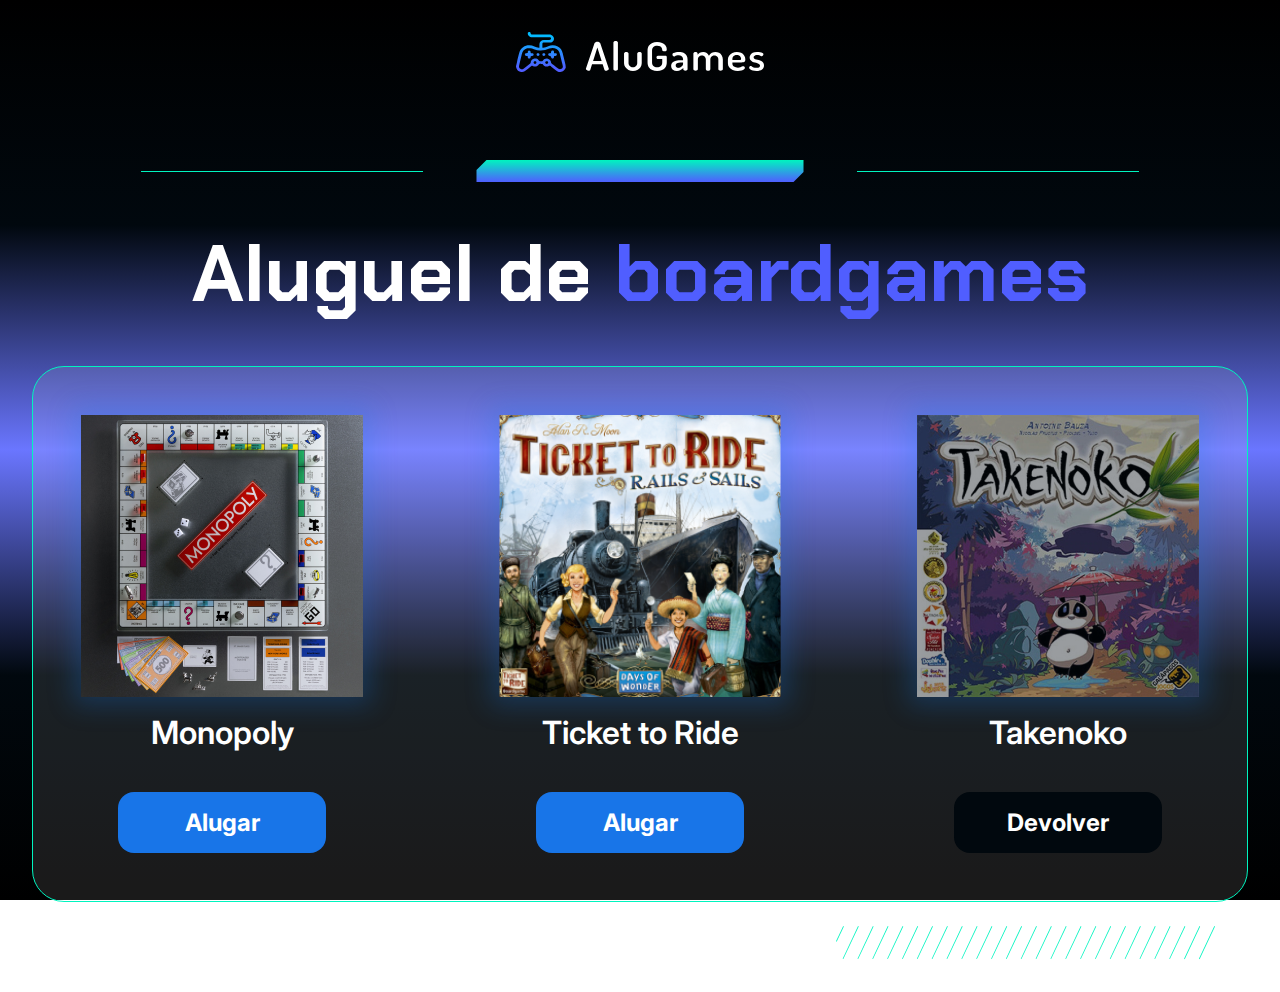
<file: alugames/index.html>
<!DOCTYPE html>
<html lang="en">

<head>
    <meta charset="UTF-8">
    <meta name="viewport" content="width=device-width, initial-scale=1.0">
    <title>AluGames</title>
    <link rel="stylesheet" href="css/main.css">
</head>

<body class="body">
    <main class="container main">
        <img src="img/logo.svg" alt="Logo AluGames">
        <section class="divisor">
            <div class="divisor__line"></div>
            <img src="img/fade_bar.svg" alt="Visual bar" class="divisor__bar">
            <div class="divisor__line"></div>
        </section>
        <h1 class="page-title">Aluguel de <span class="page-title__emphasis">boardgames</span></h1>
        <section class="dashboard">
            <ul class="dashboard__items">
                <li class="dashboard__items__item" id="game-1">
                    <div class="dashboard__item__img">
                        <img src="img/monopoly.png" alt="Capa jogo Monopoly">
                    </div>
                    <p class="dashboard__item__name">Monopoly</p>
                    <a onclick="alterarStatus(1)" class="dashboard__item__button">Alugar</a>
                </li>
                <li class="dashboard__items__item" id="game-2">
                    <div class="dashboard__item__img">
                        <img src="img/ticket_to_ride.png" alt="Capa jogo Ticket to Ride">
                    </div>
                    <p class="dashboard__item__name">Ticket to Ride</p>
                    <a onclick="alterarStatus(2)" class="dashboard__item__button">Alugar</a>
                </li>
                <li class="dashboard__items__item" id="game-3">
                    <div class="dashboard__item__img dashboard__item__img--rented">
                        <img src="img/takenoko.png" alt="Capa jogo Takenoko">
                    </div>
                    <p class="dashboard__item__name">Takenoko</p>
                    <a onclick="alterarStatus(3)"
                        class="dashboard__item__button dashboard__item__button--return">Devolver</a>
                </li>
            </ul>
        </section>
        <img src="img/hachuras.svg" alt="Visual hachuras" class="hachuras">
    </main>

    <script src="js/app.js"></script>
</body>

</html>
</file>
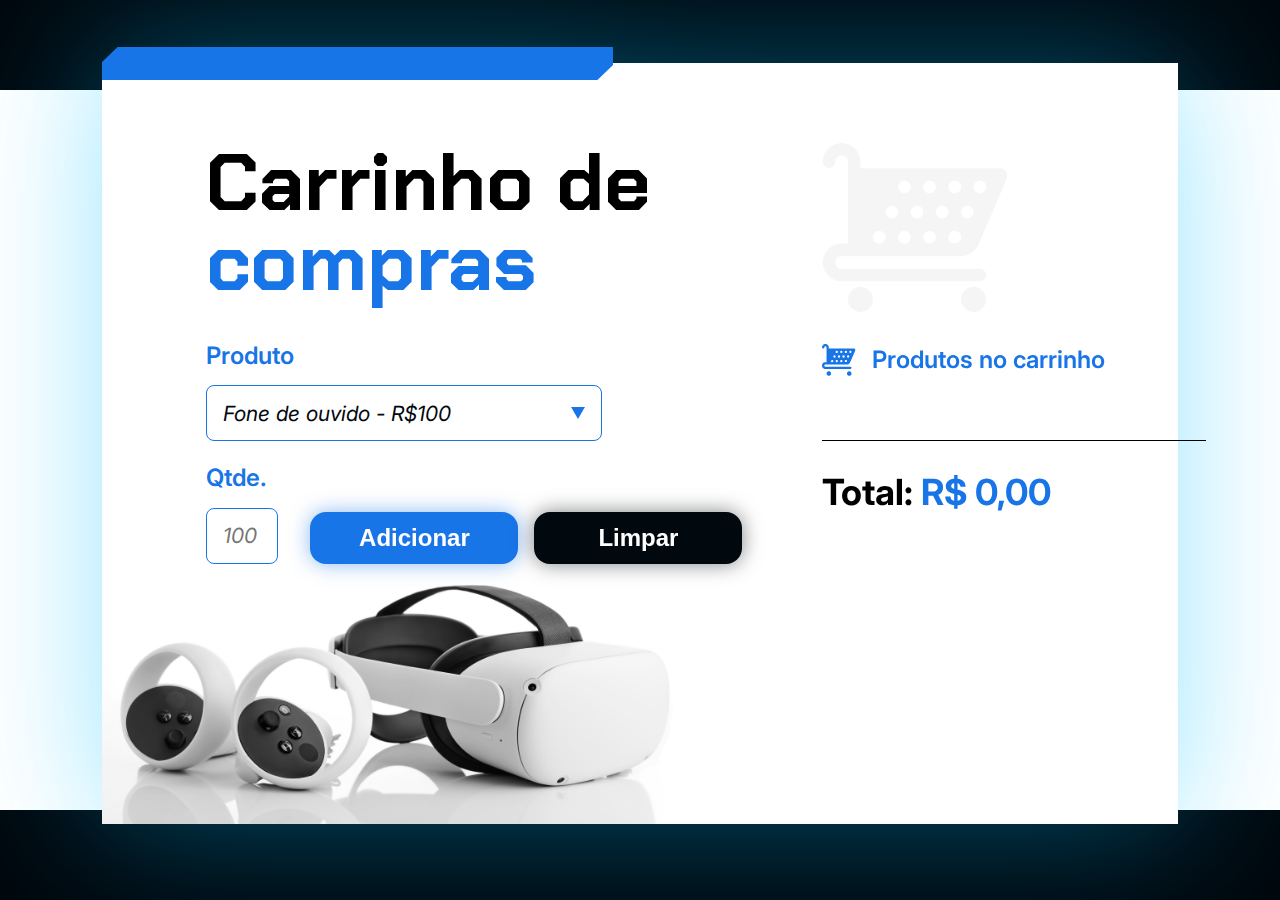
<file: carrinho-compras/index.html>
<!DOCTYPE html>
<html lang="en">

<head>
  <meta charset="UTF-8">
  <meta name="viewport" content="width=device-width, initial-scale=1.0">

  <link rel="preconnect" href="https://fonts.googleapis.com">
  <link rel="preconnect" href="https://fonts.gstatic.com" crossorigin>
  <link href="https://fonts.googleapis.com/css2?family=Chakra+Petch:wght@700&family=Inter:wght@400;600;700&display=swap"
    rel="stylesheet">
  <link rel="stylesheet" href="style.css">

  <title>Carrinho de compras</title>
</head>

<body>
  <main class="conteudo-principal">
    <div class="grafismo-azul"></div>
    <section class="adicionar-produto">
      <h1 class="titulo">
        Carrinho de <span class="texto-azul">compras</span>
      </h1>

      <form class="formulario">
        <label class="campo-grupo">
          <span class="texto-medio-azul">Produto</span>
          <select class="produto-input" name="produto" id="produto">
            <option value="Fone de ouvido - R$100">Fone de ouvido - R$100</option>
            <option value="Celular - R$1400">Celular - R$1400</option>
            <option value="Oculus VR - R$5000">Oculus VR - R$5000</option>
          </select>
          </div>
        </label>

        <section class="parte-inferior">
          <label class="campo-grupo">
            <span class="texto-medio-azul">Qtde.</span>
            <input class="quantidade-input" id="quantidade" type="number" placeholder="100">
          </label>

          <section class="botoes-wrapper">
            <button onclick="adicionar()" type="button" class="botao-form botao-adicionar">Adicionar</button>
            <button onclick="limpar()" type="button" class="botao-form botao-limpar">Limpar</button>
          </section>
        </section>
      </form>
    </section>
    <section class="carrinho">
      <img src="./assets/carrinho-cinza.svg" alt="Imagem de um carrinho de compras cinza">

      <div class="titulo-wrapper">
        <img src="./assets/icone-carrinho.svg" alt="ícone de carrinho">

        <h2 class="carrinho__titulo">Produtos no carrinho</h2>
      </div>

      <section class="carrinho__produtos" id="lista-produtos">
        <section class="carrinho__produtos__produto">
          <span class="texto-azul">1x</span> Celular <span class="texto-azul">R$1400</span>
        </section>
      </section>

      <div class="divisoria"></div>

      <p class="carrinho__total">
        Total: <span class="texto-azul" id="valor-total">R$1400</span>
      </p>
    </section>
  </main>

  <script src="js/app.js"></script>
</body>

</html>
</file>
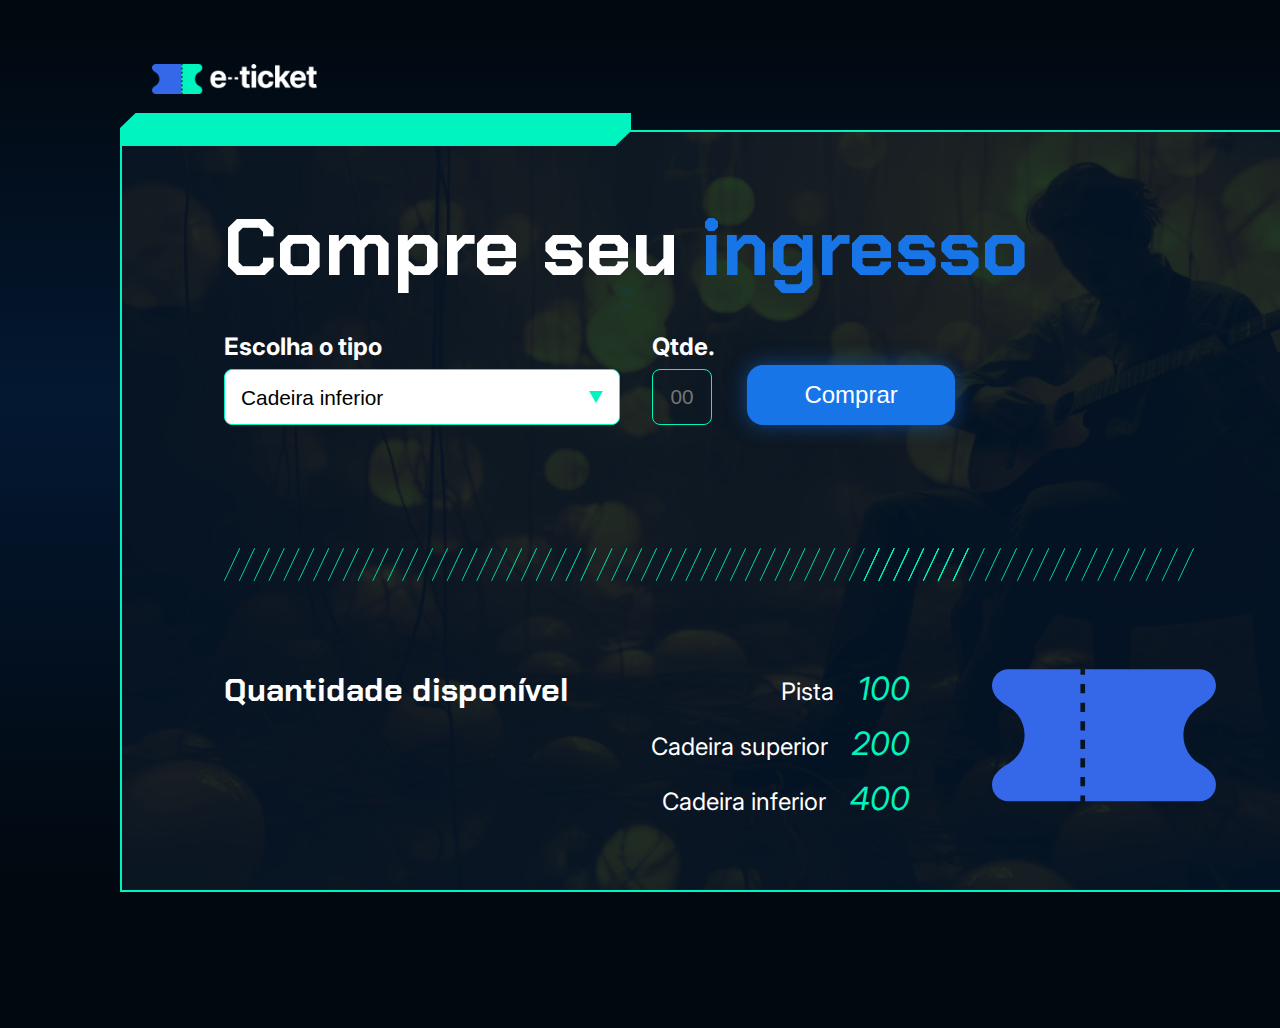
<file: ingresso/index.html>
<!DOCTYPE html>
<html lang="pt-BR">

<head>
    <meta charset="UTF-8">
    <meta name="viewport" content="width=device-width, initial-scale=1.0">
    <link rel="preconnect" href="https://fonts.googleapis.com">
    <link rel="preconnect" href="https://fonts.gstatic.com" crossorigin>
    <link href="https://fonts.googleapis.com/css2?family=Chakra+Petch:wght@700&family=Inter:wght@400;700&display=swap" rel="stylesheet">
    <link rel="stylesheet" href="./styles/_reset.css">
    <link rel="stylesheet" href="./styles/style.css">
    <title>e-Ticket</title>
</head>

<body>
    <header>
        <img class="logo" src="./assets/PNG/Logo e-tricket.png" alt="Logo">
    </header>
    <main class="container">

        <div class="grafismo"></div>
        <h1>Compre seu <span>ingresso</span></h1>
        <form action="">
            <label class="input-group">
                Escolha o tipo
                <select name="tipo-ingresso" id="tipo-ingresso">
                    <option value="inferior">Cadeira inferior</option>
                    <option value="superior">Cadeira superior</option>
                    <option value="pista">Pista</option>
                </select>
            </label>
            <label class="input-group">Qtde.
                <input type="number" id="qtd" placeholder="00" min="1" max="10">
            </label>
            <button onclick="main()" type="button">Comprar</button>
        </form>
        <img class="hachuras" src="./assets/SVG/Hachuras.svg" alt="">
        <section>
            <h2>Quantidade disponível</h2>

            <ul class="lista">
                <li>Pista<span id="qtd-pista">100</span></li>
                <li>Cadeira superior<span id="qtd-superior">200</span></li>
                <li>Cadeira inferior<span id="qtd-inferior">400</span></li>
                
            </ul>
            <img src="./assets/Ingresso.svg" alt="">
        </section>
    </main>

    <script src="js/app.js"></script>
</body>

</html>
</file>
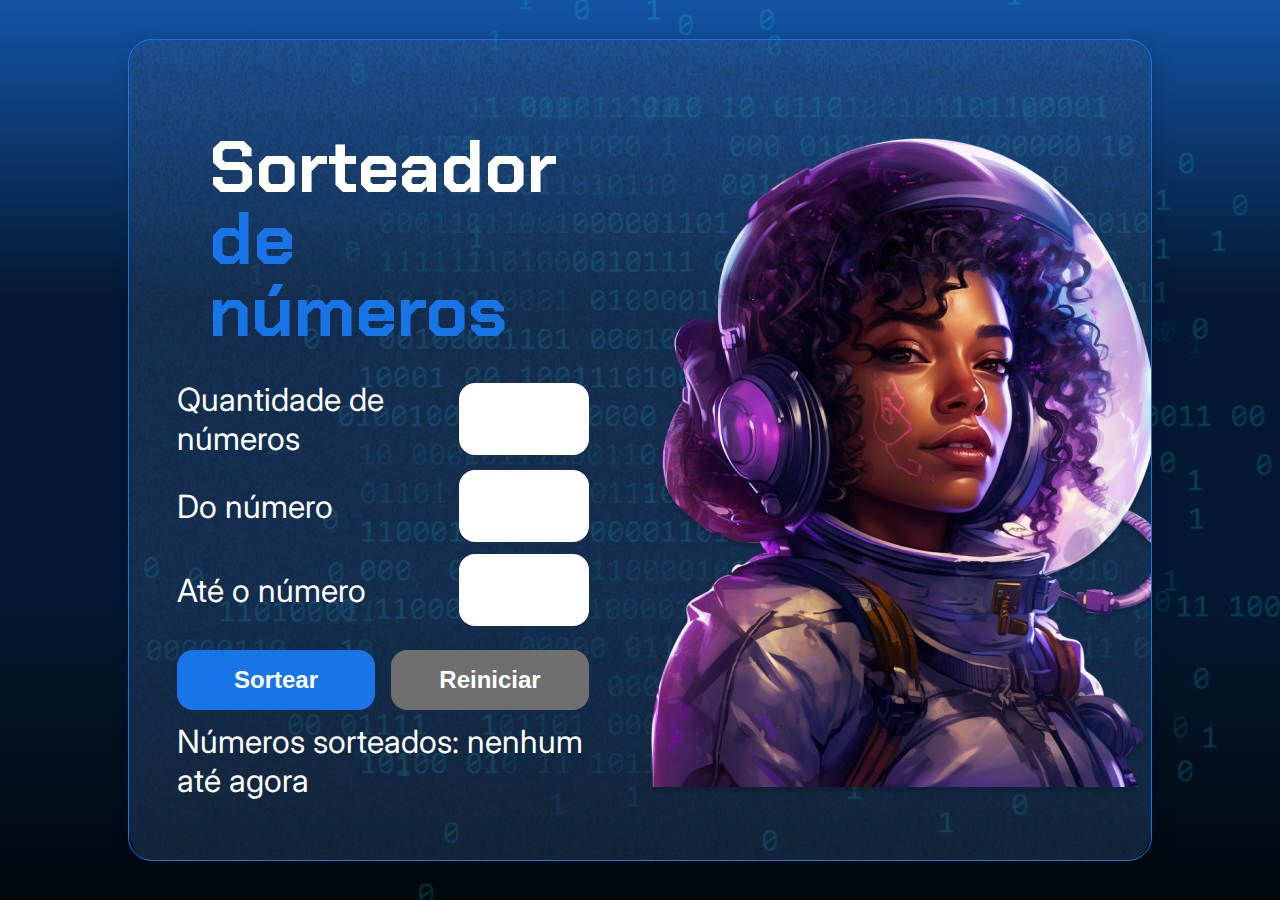
<file: sorteador-numeros/index.html>
<!DOCTYPE html>
<html lang="pt-br">

<head>
    <meta charset="UTF-8">
    <meta name="viewport" content="width=device-width, initial-scale=1.0">
    <link rel="preconnect" href="https://fonts.googleapis.com">
    <link rel="preconnect" href="https://fonts.gstatic.com" crossorigin>
    <link href="https://fonts.googleapis.com/css2?family=Chakra+Petch:wght@700&family=Inter:wght@400;700&display=swap" rel="stylesheet">
    <link rel="stylesheet" href="style.css">
    <title>Sorteador de números</title>
</head>

<body>
    <div class="container">
        <div class="container__conteudo">
            <div class="container__informacoes">
                <div class="container__texto">
                    <h1>Sorteador<span class="container__texto-azul"> de números</span></h1>

                    <div class="container__campo">
                        <label class="texto__paragrafo">Quantidade de números</label>
                        <input class="container__input" id="quantidade" type="number" min="1">
                    </div>
                    
                    <div class="container__campo">
                        <label class="texto__paragrafo">Do número</label>
                        <input class="container__input" id="de" type="number" min="1">
                    </div>
                    
                    <div class="container__campo">
                        <label class="texto__paragrafo">Até o número</label>
                        <input class="container__input" id="ate" type="number" min="1">
                    </div>
                </div>
                
                <div class="chute container__botoes">
                    <button onclick="sortear()" id="btn-sortear" class="container__botao">Sortear</button>
                    <button onclick="reiniciar()" id="btn-reiniciar" class="container__botao-desabilitado" >Reiniciar</button>
                </div>

                <div class="container__texto" id="resultado">
                    <label class="texto__paragrafo">Números sorteados:  nenhum até agora</label>
                </div>
            </div>

            <img src="./img/ia.png" alt="Uma pessoa com capacete de astronauta" class="container__imagem-pessoa" />
        </div>
    </div>

    <script src="app.js" defer></script>
</body>

</html>
</file>
<file: carrinho-compras/style.css>
* {
  margin: 0;
  padding: 0;
  box-sizing: border-box;
}

body {
  min-height: 100vh;
  height: auto;
  background: linear-gradient(to bottom,
      #01080E 10%,
      #FFF 10%,
      #FFF 90%,
      #01080E 90%);
  padding: 7vh 8vw 5vh;
  font-family: 'Inter', sans-serif;
  font-size: 16px;
}

button {
  background: inherit;
  color: inherit;
  border: 0;
}

select {
  appearance: none;
}

input[type="number"]::-webkit-outer-spin-button,
input[type="number"]::-webkit-inner-spin-button {
    -webkit-appearance: none;
    margin: 0;
}

input[type="number"] {
    appearance: textfield;
}

.texto-medio-azul {
  color: var(--Light-Blue, #1875E8);
  font-size: 1.5rem;
  font-style: normal;
  font-weight: 600;
  line-height: 110%; /* 1.65rem */
}

.conteudo-principal {
  filter: drop-shadow(0px 0px 70px rgba(2, 189, 255, 0.40));
  min-height: 100%;
  padding: 5rem 6.5rem;
  
  display: grid;
  grid-template-columns: 1.375fr 1fr;
  column-gap: 5rem;

  background: white url('./assets/oculos.png') no-repeat bottom left;
  background-size: auto 40%;

  position: relative;
  background-position: left bottom -40px;
}

.grafismo-azul {
  position: absolute;
  width: 31.9375rem;
  height: 2.0625rem;
  background-image: url('./assets/grafismo-azul.svg');
  top: -1rem;
}

.titulo {
  font-family: 'Chakra Petch', sans-serif;
  font-size: 5rem;
  font-style: normal;
  font-weight: 700;
  line-height: 100%;
  margin-bottom: 2.5rem;
}

.texto-azul {
  color: #1875E8;
}

.formulario {
  display: flex;
  flex-direction: column;
  align-items: flex-start;
  gap: 1.5rem;
}

.formulario .campo-grupo {
  display: flex;
  flex-direction: column;
  align-items: flex-start;
  gap: 1rem;
}

.produto-input {
  width: 24.75rem;
  height: 3.5rem;
  padding: 1rem;
  border-radius: 0.5rem;
  border: 1px solid var(--Light-Blue, #1875E8);

  color: var(--Void, #01080E);
  font-family: Inter;
  font-size: 1.3125rem;
  font-style: italic;
  font-weight: 400;
  line-height: 110%;
  
  background: url('./assets/arrow-down.svg') no-repeat right 1rem top 50%;
}

.dropdown {
  width: 3.375rem;
  height: 3.5rem;
  padding: 1rem;
  justify-content: center;
  align-items: center;
  gap: 0.625rem;
  border-radius: 0rem 0.5rem 0.5rem 0rem;
  border: 1px solid var(--Light-Blue, #1875E8);
  cursor: pointer;
}

.formulario > .parte-inferior {
  display: flex;
  align-items: flex-end;
  gap: 2rem;
}

.quantidade-input {
  display: flex;
  height: 3.5rem;
  padding: 1rem;
  width: 4.5rem;
  border-radius: 0.5rem;
  border: 1px solid var(--Light-Blue, #1875E8);

  color: var(--Void, #01080E);
  font-family: Inter;
  font-size: 1.3125rem;
  font-style: italic;
  font-weight: 400;
  line-height: 110%;
}

.botoes-wrapper {
  display: flex;
  align-items: flex-end;
  gap: 1rem;
}

.botao-form {
  display: flex;
  flex-direction: column;
  justify-content: center;
  align-items: center;
  width: 13rem;
  height: 3.25rem;
  padding: 1rem 1.5rem;
  gap: 0.625rem;
  border-radius: 1rem;
  cursor: pointer;
}

.botao-adicionar {
  background: var(--Light-Blue, #1875E8);
  box-shadow: 0px 0px 20px 0px rgba(24, 117, 232, 0.50);

  color: var(--Branco, #FFF);
  font-size: 1.5rem;
  font-weight: 700;
  line-height: normal;
}

.botao-limpar {
  border-radius: 1rem;
  background: var(--Void, #01080E);
  box-shadow: 0px 0px 20px 0px rgba(1, 8, 14, 0.50);

  color: var(--Branco, #FFF);
  font-size: 1.5rem;
  font-weight: 700;
  line-height: normal;
}

.carrinho {
  display: flex;
  width: 24rem;
  flex-direction: column;
  align-items: flex-start;
  gap: 2rem;
}

.titulo-wrapper {
  display: flex;
  align-items: center;
  gap: 1rem;
}

.carrinho__titulo {
  color: var(--Light-Blue, #1875E8);
  font-family: Inter;
  font-size: 1.5rem;
  font-style: normal;
  font-weight: 600;
  line-height: 110%; /* 1.65rem */
}

.carrinho__produtos {
  display: flex;
  flex-direction: column;
  align-items: flex-start;
  gap: 1rem;
}

.carrinho__produtos__produto {
  font-size: 1.3125rem;
  font-style: italic;
  font-weight: 400;
  line-height: 110%; /* 1.44375rem */
}

.divisoria {
  width: 24rem;
  height: 0.0625rem;
  background: #000;
}

.carrinho__total {
  font-size: 2.25rem;
  font-weight: 700;
  line-height: 110%; /* 2.475rem */
}

.adicionar-produto {
  padding-bottom: 180px;
}
</file>
<file: ingresso/styles/style.css>
body {
    width: 1440px;
    height: 100vh;
    background: linear-gradient(180deg, rgba(1, 8, 14, 1) 1%, rgba(4, 24, 50, 1) 39%, rgba(1, 8, 14, 1) 88%);
    margin: 5% auto;
    color: #fff;
}

header {
    width: 1200px;
    margin: 2rem auto;
}

header .logo {
    width: 196.8px;
    padding-left: 2rem;
}

main.container {
    width: 1200px;
    height: auto;
    border: 2px solid #00F4BF;
    margin: 0 auto;
    padding: 4.5rem 6.38rem;
    background-image: url('../assets/PNG/Imagem\ com\ borda.png');
    background-size: cover;
    position: relative;
}

main.container .grafismo {
    background: url('../assets/SVG/Grafismo\ verde.svg');
    width: 31.9375rem;
    height: 2.0625rem;
    position: absolute;
    top: -19px;
    left: -2px;
}

main.container h1 {
    font-family: 'Chakra Petch', sans-serif;
    font-size: 5rem;
    line-height: 110%;
}

main.container h1 span {
    color: #1875E8;
}

form {
    display: flex;
    align-items: flex-end;
    gap: 2rem;
    margin: 2.5rem 0;
}

form .input-group {
    display: flex;
    flex-direction: column;
    align-items: flex-start;
    gap: .5rem;

    font-family: 'Inter', sans-serif;
    font-weight: 700;
    font-size: 1.5rem;
}

form .input-group select,
form .input-group input {
    background: none;
    color: white;
    border: 1px solid #00F4BF;
    border-radius: .5rem;
    height: 3.5rem;
    padding: .5rem 1rem;
    font-size: 1.3rem;
}

form .input-group select {
    width: 24.75rem;
    appearance: none;
    background: url('../assets/PNG/Arrow\ down.png') no-repeat right 1rem top 50%;
    color: black;
    background-color: white;
}

form .input-group input {
    width: 60px;
}

form .input-group input::placeholder {
    text-align: center;
}

form button {
    color: white;
    font-size: 1.5rem;
    border: none;
    background-color: #1875E8;
    padding: 1rem 1.5rem;
    border-radius: 1rem;
    width: 13rem;
    box-shadow: 0px 0px 20px 0px rgba(24, 117, 232, 0.50);
    cursor: pointer;
}

.hachuras {
    margin: 5.19rem 0;
}

.container section {
    display: flex;
    justify-content: space-between;
    align-items: flex-start;
    align-self: stretch;
}

.container section h2 {
    font-size: 2rem;
}

.container section ul {
    display: flex;
    flex-direction: column;
    align-items: flex-end;
    gap: 1rem;

    font-size: 1.5rem;
    font-family: 'Inter', sans-serif;
    font-weight: 400;
}

.container section ul li span {
    color: #00F4BF;
    font-style: italic;
    font-size: 2rem;
    padding-left: 1.5rem;
}
</file>
<file: sorteador-numeros/style.css>
* {
    box-sizing: border-box;
    margin: 0;
    padding: 0;
    color: white;
}

body {
    background: linear-gradient(#1354A5 0%, #041832 33.33%, #041832 66.67%, #01080E 100%);
    height: 100vh;
    display: flex;
    align-items: center;
    justify-content: center;
}

body::before {
    background-image: url("img/code.png");
    background-repeat: no-repeat;
    background-position: right;
    content: "";
    display: block;
    position: absolute;
    width: 100%;
    height: 100%;
    opacity: 0.4;
}

.container {
    width: 80%;
    min-height: 50vh;
    display: flex;
    align-items: center;
    justify-content: space-between;
    border-radius: 24px;
    border: 1px solid #1875E8;
    box-shadow: 4px 4px 20px 0px rgba(1, 8, 14, 0.15);
    background-image: url("img/Ruido.png");
    background-size: 100% 100%;
    position: relative;
    overflow: hidden;
}

.container__conteudo {
    display: flex;
    align-items: center;
    position: relative;
    width: 100%;
}

.container__informacoes {
    flex: 1;
    padding: 3rem;
}

.container__texto {
    margin: 12px 0;
    display: flex;
    flex-direction: column;
}

.container__texto-azul {
    color: #1875E8;
    display: block;

}

.container__campo {
    display: flex;
    align-items: center;
    justify-content: space-between;
    margin-bottom: 12px;
}

.container__input {
    width: 130px;
    height: 72px;
    border-radius: 16px;
    background-color: #FFF;
    border: none;
    color: #1875E8;
    padding: 2rem;
    font-size: 24px;
    font-weight: 700;
    font-family: 'Inter', sans-serif;
}

.container__botoes {
    display: flex;
    flex-direction: row;
    gap: 1em;
}

.container__botao {
    border-radius: 16px;
    background: #1875E8;
    padding: 16px 24px;
    font-size: 24px;
    width: 100%;
    font-weight: 700;
    border: none;
    cursor: pointer;
}

.container__botao-desabilitado {
    border-radius: 16px;
    background: #6f6f70;
    padding: 16px 24px;
    font-size: 24px;
    width: 100%;
    font-weight: 700;
    border: none;
    cursor: not-allowed;
}

h1 {
    font-family: 'Chakra Petch', sans-serif;
    font-size: 72px;
    font-style: normal;
    font-weight: 700;
    line-height: 100%;
    padding: 2rem;
}

.texto__paragrafo {
    color: #FFF;
    font-family: 'Inter';
    font-size: 32px;
    font-style: normal;
    font-weight: 400;
    line-height: normal;
}

.container__imagem-pessoa {
    max-width: 100%;
    height: auto;
    margin-top: 2rem;
}

button:disabled {
    background-color: gray;
}

@media screen and (max-width: 1250px) {
    .container__imagem-pessoa {
        display: none;
    }

    h1 {
        font-size: 50px;
    }
}
</file>
<file: alugames/css/main.css>
@import url(_reset.css);
@import url('https://fonts.googleapis.com/css2?family=Chakra+Petch:wght@700&family=Inter:wght@600;700&display=swap');

.body {
    color: #FFFFFF;

    min-height: 100vh;

    background: rgb(0, 0, 0);
    background: linear-gradient(to bottom, rgba(0, 0, 0, 1) 0%, rgba(1, 8, 14, 1) 25%, rgba(80, 94, 255, 0.85) 50%, rgba(1, 8, 14, 1) 75%, rgba(0, 0, 0, 1) 100%);
    background-repeat: no-repeat;
    background-attachment: fixed;

    display: flex;
    flex-direction: column;
    justify-content: center;

    padding: 2rem;
}

@media screen and (min-width: 1440px) {
    .body {
        padding: 2rem calc((100vw - 1086px)/2);
    }
}

.main {
    display: flex;
    flex-direction: column;
    align-items: center;
}

.divisor {
    display: flex;
    gap: 53px;
    align-items: center;

    margin: 88px 0px 40px;
}

.divisor__line {
    height: 1px;
    width: 282px;
    background-color: #00F4BF;
}

.page-title {
    font-family: 'Chakra Petch', sans-serif;
    font-weight: 700;
    font-size: 5rem;

    margin-bottom: 2.5rem;
}

.page-title__emphasis {
    color: #505EFF;
}

.dashboard {
    background-color: rgba(255, 255, 255, 0.1);

    border-radius: 2rem;
    border-width: 1px;
    border-style: solid;
    border-color: #00F4BF;

    padding: 3rem;
    width: 100%;
}

.dashboard__items {
    display: flex;
    justify-content: space-between;
}

.dashboard__items__item {
    display: flex;
    flex-direction: column;
    align-items: center;
    justify-content: flex-start;

    font-family: 'Inter', sans-serif;
}

.dashboard__item__img {
    box-shadow: 0px 0px 24px 8px rgba(24, 118, 232, 0.25);

    margin-bottom: 1rem;
}

.dashboard__item__img--rented {
    position: relative;
}

.dashboard__item__img--rented::after {
    content: "";
    display: block;
    width: 100%;
    height: 100%;

    position: absolute;
    top: 0;
    
    background-color: rgba(1, 8, 14, 0.4);
}

.dashboard__item__name {
    font-weight: 600;
    font-size: 2rem;

    margin-bottom: 2.5rem;
}

.dashboard__item__button {
    display: flex;
    justify-content: center;

    font-weight: 700;
    font-size: 1.5rem;

    padding: 1rem 1.5rem;
    min-width: 13rem;

    border-radius: 1rem;

    background-color: #1875E8;
}

.dashboard__item__button--return {
    background-color: #01080E;
}

.hachuras {
    margin-top: 1.5rem;
    margin-right: 33px;
    align-self: flex-end;
}
</file>
